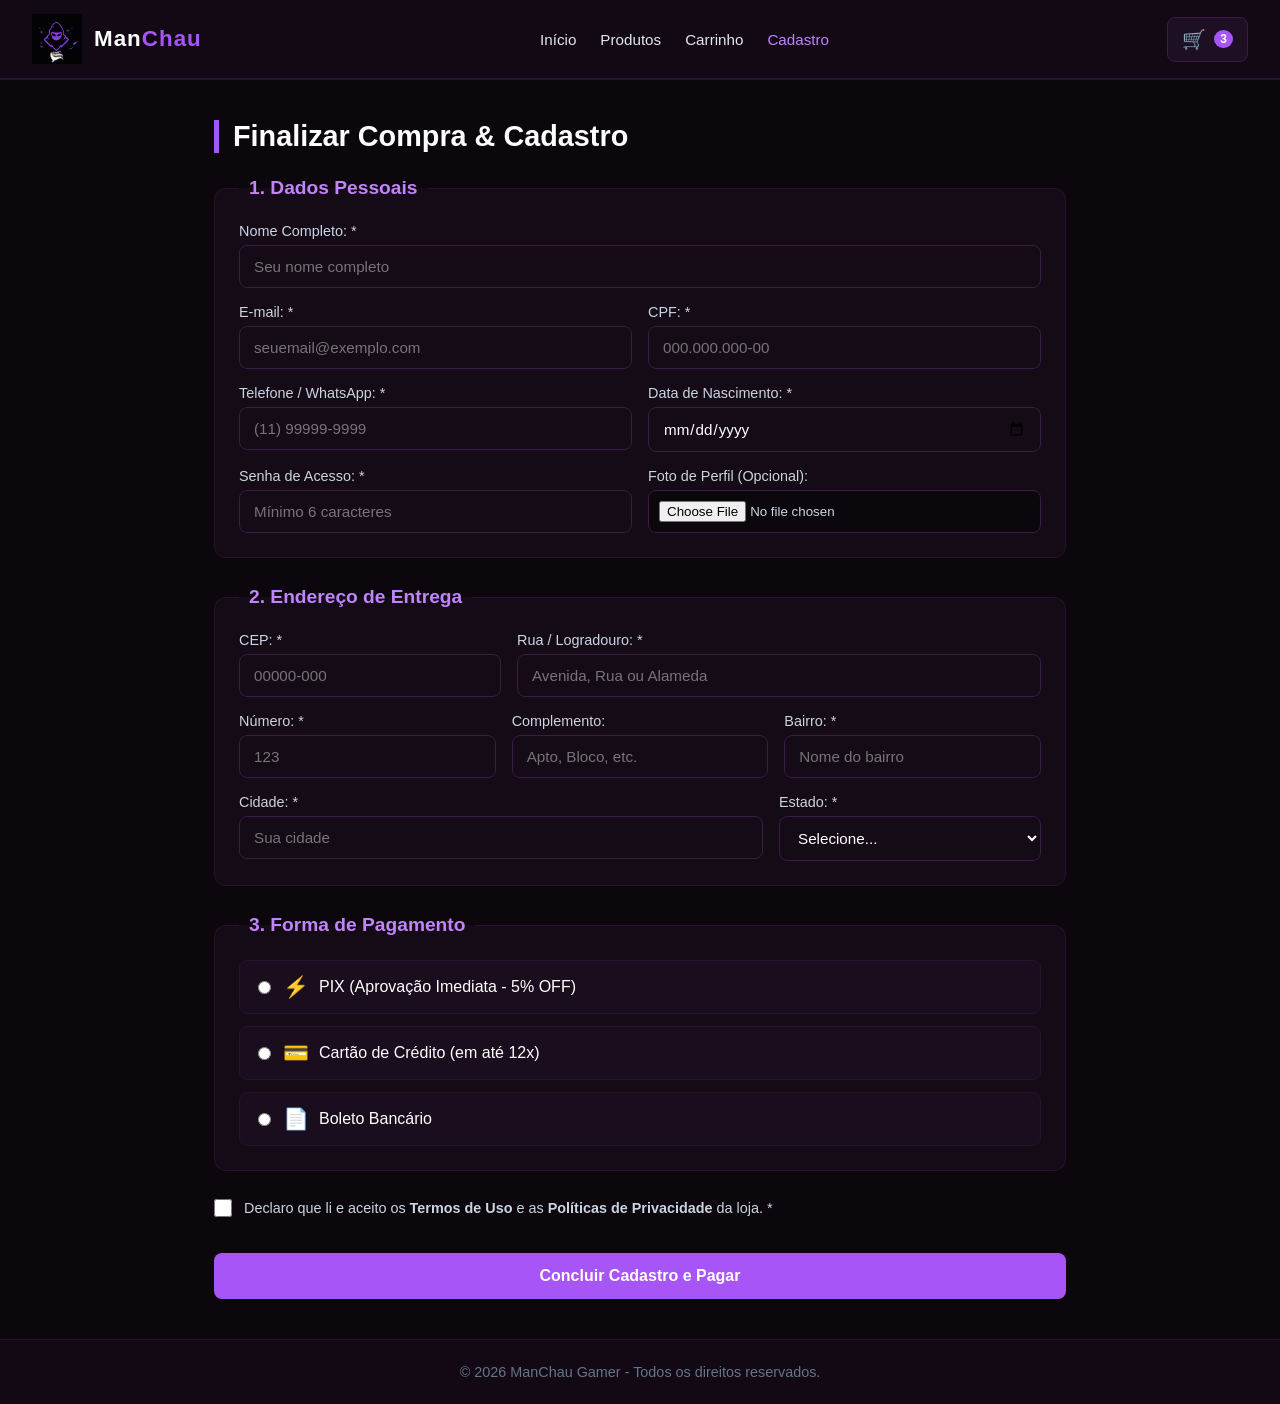
<file: cadastro.html>
<!DOCTYPE html>
<html lang="pt-BR">

<head>
    <meta charset="UTF-8">
    <meta name="viewport" content="width=device-width, initial-scale=1.0">
    <title>Cadastro & Checkout - ManChau Gamer</title>
    <link rel="stylesheet" href="style.css">
</head>

<body>
    <div class="app-container">
        <!-- Cabeçalho Padrão -->
        <header class="top-header">
            <div class="logo">
                <a href="index.html" class="logo-link">
                    <img src="logo manchau.svg" alt="Logotipo Oficial ManChau Gamer" width="50" height="50">
                    <span class="logo-text">Man<span>Chau</span></span>
                </a>
            </div>

            <nav class="nav-menu">
                <a href="index.html">Início</a>
                <a href="produto.html">Produtos</a>
                <a href="carrinho.html">Carrinho</a>
                <a href="cadastro.html" class="active">Cadastro</a>
            </nav>

            <div class="header-actions">
                <a href="carrinho.html" class="cart-btn" aria-label="Carrinho de Compras">
                    🛒 <span class="cart-badge">3</span>
                </a>
            </div>
        </header>

        <!-- Formulário de Cadastro e Checkout -->
        <main class="checkout-page">
            <h1 class="page-title">Finalizar Compra & Cadastro</h1>

            <form action="#" method="post" class="checkout-form">
                <!-- Bloco 1: Dados Pessoais -->
                <fieldset class="form-fieldset">
                    <legend>1. Dados Pessoais</legend>

                    <div class="form-group">
                        <label for="nome">Nome Completo: *</label>
                        <input type="text" id="nome" name="nome" placeholder="Seu nome completo" required class="form-input">
                    </div>

                    <div class="form-row">
                        <div class="form-group">
                            <label for="email">E-mail: *</label>
                            <input type="email" id="email" name="email" placeholder="seuemail@exemplo.com" required class="form-input">
                        </div>

                        <div class="form-group">
                            <label for="cpf">CPF: *</label>
                            <input type="text" id="cpf" name="cpf" placeholder="000.000.000-00" pattern="\d{3}\.?\d{3}\.?\d{3}-?\d{2}" required class="form-input">
                        </div>
                    </div>

                    <div class="form-row">
                        <div class="form-group">
                            <label for="telefone">Telefone / WhatsApp: *</label>
                            <input type="tel" id="telefone" name="telefone" placeholder="(11) 99999-9999" required class="form-input">
                        </div>

                        <div class="form-group">
                            <label for="nascimento">Data de Nascimento: *</label>
                            <input type="date" id="nascimento" name="nascimento" required class="form-input">
                        </div>
                    </div>

                    <div class="form-row">
                        <div class="form-group">
                            <label for="senha">Senha de Acesso: *</label>
                            <input type="password" id="senha" name="senha" minlength="6" placeholder="Mínimo 6 caracteres" required class="form-input">
                        </div>

                        <div class="form-group">
                            <label for="avatar">Foto de Perfil (Opcional):</label>
                            <input type="file" id="avatar" name="avatar" accept="image/*" class="form-file-input">
                        </div>
                    </div>
                </fieldset>

                <!-- Bloco 2: Endereço de Entrega -->
                <fieldset class="form-fieldset">
                    <legend>2. Endereço de Entrega</legend>

                    <div class="form-row">
                        <div class="form-group">
                            <label for="cep">CEP: *</label>
                            <input type="text" id="cep" name="cep" placeholder="00000-000" required class="form-input">
                        </div>

                        <div class="form-group flex-2">
                            <label for="rua">Rua / Logradouro: *</label>
                            <input type="text" id="rua" name="rua" placeholder="Avenida, Rua ou Alameda" required class="form-input">
                        </div>
                    </div>

                    <div class="form-row">
                        <div class="form-group">
                            <label for="numero">Número: *</label>
                            <input type="text" id="numero" name="numero" placeholder="123" required class="form-input">
                        </div>

                        <div class="form-group">
                            <label for="complemento">Complemento:</label>
                            <input type="text" id="complemento" name="complemento" placeholder="Apto, Bloco, etc." class="form-input">
                        </div>

                        <div class="form-group">
                            <label for="bairro">Bairro: *</label>
                            <input type="text" id="bairro" name="bairro" placeholder="Nome do bairro" required class="form-input">
                        </div>
                    </div>

                    <div class="form-row">
                        <div class="form-group flex-2">
                            <label for="cidade">Cidade: *</label>
                            <input type="text" id="cidade" name="cidade" placeholder="Sua cidade" required class="form-input">
                        </div>

                        <div class="form-group">
                            <label for="estado">Estado: *</label>
                            <select id="estado" name="estado" required class="form-select">
                                <option value="">Selecione...</option>
                                <option value="SP">São Paulo (SP)</option>
                                <option value="RJ">Rio de Janeiro (RJ)</option>
                                <option value="MG">Minas Gerais (MG)</option>
                                <option value="PR">Paraná (PR)</option>
                                <option value="RS">Rio Grande do Sul (RS)</option>
                                <option value="SC">Santa Catarina (SC)</option>
                                <option value="DF">Distrito Federal (DF)</option>
                                <option value="BA">Bahia (BA)</option>
                            </select>
                        </div>
                    </div>
                </fieldset>

                <!-- Bloco 3: Forma de Pagamento -->
                <fieldset class="form-fieldset">
                    <legend>3. Forma de Pagamento</legend>

                    <div class="payment-options">
                        <div class="payment-option">
                            <input type="radio" id="pay-pix" name="pagamento" value="pix" required>
                            <label for="pay-pix">
                                <span class="payment-icon">⚡</span>
                                <span class="payment-title">PIX (Aprovação Imediata - 5% OFF)</span>
                            </label>
                        </div>

                        <div class="payment-option">
                            <input type="radio" id="pay-card" name="pagamento" value="cartao">
                            <label for="pay-card">
                                <span class="payment-icon">💳</span>
                                <span class="payment-title">Cartão de Crédito (em até 12x)</span>
                            </label>
                        </div>

                        <div class="payment-option">
                            <input type="radio" id="pay-boleto" name="pagamento" value="boleto">
                            <label for="pay-boleto">
                                <span class="payment-icon">📄</span>
                                <span class="payment-title">Boleto Bancário</span>
                            </label>
                        </div>
                    </div>
                </fieldset>

                <!-- Termos e Finalização -->
                <div class="form-terms">
                    <input type="checkbox" id="termos" name="termos" required>
                    <label for="termos">Declaro que li e aceito os <strong>Termos de Uso</strong> e as <strong>Políticas de Privacidade</strong> da loja. *</label>
                </div>

                <div class="form-submit">
                    <button type="submit" class="btn-checkout">Concluir Cadastro e Pagar</button>
                </div>
            </form>
        </main>

        <!-- Rodapé Padrão -->
        <footer class="main-footer">
            <p>&copy; 2026 ManChau Gamer - Todos os direitos reservados.</p>
        </footer>
    </div>
</body>

</html>
</file>
<file: style.css>
/* ==========================================================================
   Reset e Configurações Globais
   ========================================================================== */
* {
    margin: 0;
    padding: 0;
    box-sizing: border-box;
    font-family: 'Segoe UI', Tahoma, Geneva, Verdana, sans-serif;
}

body {
    background-color: #0b070d;
    color: #ffffff;
}

.app-container {
    display: flex;
    flex-direction: column;
    min-height: 100vh;
}

/* ==========================================================================
   1. Cabeçalho / Identidade Visual
   ========================================================================== */
.top-header {
    height: 80px;
    background-color: #120914;
    border-bottom: 2px solid #28122f;
    display: flex;
    align-items: center;
    justify-content: space-between;
    padding: 0 32px;
}

.logo-link {
    display: flex;
    align-items: center;
    gap: 12px;
    text-decoration: none;
    color: inherit;
}

.logo img {
    object-fit: contain;
}

.logo-text {
    font-size: 1.4rem;
    font-weight: bold;
    letter-spacing: 1px;
}

.logo-text span {
    color: #a855f7;
}

.nav-menu {
    display: flex;
    gap: 24px;
}

.nav-menu a {
    text-decoration: none;
    color: #e2e8f0;
    font-size: 0.95rem;
    font-weight: 500;
    padding: 6px 0;
}

.nav-menu a:hover,
.nav-menu a.active {
    color: #c084fc;
}

.header-actions {
    display: flex;
    align-items: center;
}

.cart-btn {
    text-decoration: none;
    background: #1e1024;
    border: 1px solid #3b1b47;
    border-radius: 8px;
    padding: 10px 14px;
    font-size: 1.2rem;
    display: flex;
    align-items: center;
    gap: 8px;
    cursor: pointer;
}

.cart-btn:hover {
    background: #2b1336;
    border-color: #a855f7;
}

.cart-badge {
    background-color: #a855f7;
    color: #ffffff;
    font-size: 0.75rem;
    font-weight: bold;
    border-radius: 50%;
    padding: 2px 6px;
}

/* ==========================================================================
   2. Banner Principal / Carrossel (index.html)
   ========================================================================== */
.hero {
    width: 100%;
    overflow: hidden;
}

.carousel-container {
    display: flex;
    width: 100%;
    overflow-x: auto;
    scroll-snap-type: x mandatory;
    scroll-behavior: smooth;
    -webkit-overflow-scrolling: touch;
    scrollbar-width: none;
}

.carousel-container::-webkit-scrollbar {
    display: none;
}

.carousel-slide {
    flex: 0 0 100%;
    min-width: 100%;
    width: 100%;
    scroll-snap-align: start;
}

.carousel-slide img {
    width: 100%;
    height: auto;
    max-height: 500px;
    object-fit: cover;
    display: block;
}

/* Títulos das Seções */
.section-title {
    font-size: 1.6rem;
    color: #ffffff;
    margin-bottom: 24px;
    text-align: center;
    letter-spacing: 0.5px;
    border-left: 4px solid #a855f7;
    display: inline-block;
    padding-left: 12px;
}

.page-title {
    font-size: 1.8rem;
    color: #ffffff;
    margin-bottom: 24px;
    border-left: 5px solid #a855f7;
    padding-left: 14px;
}

/* ==========================================================================
   3. Categorias Circulares (index.html)
   ========================================================================== */
.categories-section {
    padding: 40px 32px;
    text-align: center;
}

.categories-container {
    display: flex;
    justify-content: center;
    flex-wrap: wrap;
    gap: 32px;
}

.category-item {
    display: flex;
    flex-direction: column;
    align-items: center;
    text-decoration: none;
    color: #e2e8f0;
    gap: 12px;
}

.category-thumb {
    width: 120px;
    height: 120px;
    border-radius: 50%;
    overflow: hidden;
    border: 3px solid #28122f;
    display: flex;
    align-items: center;
    justify-content: center;
}

.category-thumb img {
    width: 100%;
    height: 100%;
    border-radius: 50%;
    object-fit: cover;
    display: block;
}

.category-item:hover .category-thumb {
    border-color: #a855f7;
    transform: scale(1.08);
}

.category-item span {
    font-size: 0.95rem;
    font-weight: 600;
}

.category-item:hover span {
    color: #c084fc;
}

/* ==========================================================================
   4 e 5. Vitrine de Produtos e Esgotado (index.html)
   ========================================================================== */
.showcase-section {
    padding: 20px 32px 60px 32px;
    max-width: 1300px;
    margin: 0 auto;
    width: 100%;
}

.products-grid {
    display: grid;
    grid-template-columns: repeat(auto-fit, minmax(260px, 1fr));
    gap: 24px;
}

.product-card {
    background-color: #140b17;
    border: 1px solid #28122f;
    border-radius: 12px;
    overflow: hidden;
    position: relative;
    display: flex;
    flex-direction: column;
}

.product-card:hover {
    border-color: #a855f7;
}

.product-link {
    text-decoration: none;
    color: inherit;
    display: flex;
    flex-direction: column;
    height: 100%;
}

.product-figure {
    margin: 0;
    display: flex;
    flex-direction: column;
    overflow: hidden;
    height: 100%;
}

.product-figure img {
    width: 100%;
    aspect-ratio: 1 / 1;
    object-fit: cover;
    display: block;
}

.product-card:hover .product-figure img {
    transform: scale(1.1);
}

figcaption {
    padding: 16px;
    display: flex;
    flex-direction: column;
    gap: 8px;
    background-color: #140b17;
    z-index: 2;
}

.product-title {
    font-size: 1rem;
    font-weight: 600;
    color: #f1f5f9;
}

.product-price {
    font-size: 1.2rem;
    font-weight: bold;
    color: #a855f7;
}

.product-card.sold-out .product-figure img {
    filter: grayscale(100%);
    opacity: 0.7;
}

.sold-out-badge {
    position: absolute;
    top: 14px;
    left: 14px;
    background-color: #dc2626;
    color: #ffffff;
    font-size: 0.75rem;
    font-weight: bold;
    padding: 6px 12px;
    border-radius: 6px;
    letter-spacing: 1px;
    z-index: 10;
    box-shadow: 0 2px 8px rgba(0, 0, 0, 0.6);
}

/* ==========================================================================
   Página de Detalhes do Produto (produto.html)
   ========================================================================== */
.product-page {
    max-width: 1200px;
    margin: 40px auto;
    padding: 0 24px;
    width: 100%;
}

.product-detail {
    display: grid;
    grid-template-columns: 1fr 1fr;
    gap: 48px;
    margin-bottom: 60px;
}

/* Galeria de Fotos */
.product-gallery {
    display: flex;
    flex-direction: column;
    gap: 16px;
}

.main-image-container {
    width: 100%;
    border-radius: 12px;
    overflow: hidden;
    border: 1px solid #28122f;
}

.main-image {
    width: 100%;
    aspect-ratio: 1 / 1;
    object-fit: cover;
    display: block;
}

.thumbnail-list {
    display: flex;
    gap: 12px;
}

.thumb-item {
    flex: 1;
    aspect-ratio: 1 / 1;
    border-radius: 8px;
    overflow: hidden;
    border: 2px solid #28122f;
    cursor: pointer;
}

.thumb-item img {
    width: 100%;
    height: 100%;
    object-fit: cover;
    display: block;
}

.thumb-item:hover {
    border-color: #a855f7;
}

/* Informações de Compra */
.product-info {
    display: flex;
    flex-direction: column;
    gap: 18px;
}

.breadcrumb {
    font-size: 0.9rem;
    color: #94a3b8;
}

.breadcrumb a {
    color: #a855f7;
    text-decoration: none;
}

.detail-title {
    font-size: 2rem;
    color: #ffffff;
    line-height: 1.3;
}

.product-rating {
    display: flex;
    align-items: center;
    gap: 8px;
}

.stars {
    color: #eab308;
    letter-spacing: 2px;
}

.rating-text {
    font-size: 0.9rem;
    color: #94a3b8;
}

.price-container {
    display: flex;
    align-items: baseline;
    gap: 14px;
}

.old-price {
    font-size: 1.1rem;
    color: #64748b;
    text-decoration: line-through;
}

.current-price {
    font-size: 2rem;
    font-weight: bold;
    color: #a855f7;
}

.discount-tag {
    background: #166534;
    color: #4ade80;
    font-size: 0.85rem;
    padding: 4px 8px;
    border-radius: 6px;
    font-weight: 600;
}

.product-options {
    display: flex;
    flex-direction: column;
    gap: 8px;
}

.product-options label {
    font-weight: 600;
    font-size: 0.95rem;
}

.form-select,
.form-input {
    width: 100%;
    background-color: #140b17;
    border: 1px solid #3b1b47;
    color: #ffffff;
    padding: 12px 14px;
    border-radius: 8px;
    font-size: 0.95rem;
}

.btn-primary {
    display: inline-block;
    text-align: center;
    background-color: #a855f7;
    color: #ffffff;
    text-decoration: none;
    font-size: 1.1rem;
    font-weight: bold;
    padding: 16px 28px;
    border-radius: 8px;
    cursor: pointer;
    border: none;
}

.btn-primary:hover {
    background-color: #9333ea;
}

/* Tabela de Especificações Técnicas */
.specs-section {
    margin-top: 40px;
}

.specs-table {
    width: 100%;
    border-collapse: collapse;
    background-color: #140b17;
    border: 1px solid #28122f;
    border-radius: 8px;
    overflow: hidden;
}

.specs-table caption {
    text-align: left;
    font-size: 1.1rem;
    font-weight: 600;
    color: #a855f7;
    margin-bottom: 12px;
}

.specs-table th,
.specs-table td {
    padding: 14px 18px;
    border-bottom: 1px solid #28122f;
}

.specs-table th {
    text-align: left;
    color: #c084fc;
    width: 30%;
    font-weight: 600;
}

.specs-table td {
    color: #cbd5e1;
}

/* Efeito Zebrado Obrigatório */
.specs-table tbody tr:nth-child(even) {
    background-color: #1c0e20;
}

/* ==========================================================================
   Página do Carrinho de Compras (carrinho.html)
   ========================================================================== */
.cart-page {
    max-width: 1200px;
    margin: 40px auto;
    padding: 0 24px;
    width: 100%;
}

.cart-layout {
    display: grid;
    grid-template-columns: 2fr 1fr;
    gap: 32px;
    align-items: start;
}

.cart-table-container {
    overflow-x: auto;
}

.cart-table {
    width: 100%;
    border-collapse: collapse;
    background-color: #140b17;
    border: 1px solid #28122f;
    border-radius: 8px;
    overflow: hidden;
}

.cart-table caption {
    display: none;
}

.cart-table thead th {
    background-color: #1e1024;
    color: #c084fc;
    padding: 14px 16px;
    text-align: left;
    font-weight: 600;
    border-bottom: 2px solid #28122f;
}

.cart-table tbody td {
    padding: 16px;
    border-bottom: 1px solid #28122f;
    vertical-align: middle;
}

/* Efeito Zebrado no Carrinho */
.cart-table tbody tr:nth-child(even) {
    background-color: #1a0d1e;
}

.product-cell {
    display: flex;
    align-items: center;
    gap: 14px;
}

.cart-thumb {
    width: 64px;
    height: 64px;
    border-radius: 6px;
    object-fit: cover;
    border: 1px solid #3b1b47;
}

.item-meta {
    display: flex;
    flex-direction: column;
    gap: 4px;
}

.item-name {
    color: #ffffff;
    text-decoration: none;
    font-weight: 600;
    font-size: 0.95rem;
}

.item-name:hover {
    color: #a855f7;
}

.item-category {
    font-size: 0.8rem;
    color: #94a3b8;
}

.price-cell,
.subtotal-cell {
    font-weight: 600;
    color: #e2e8f0;
}

.qty-input {
    width: 60px;
    padding: 8px;
    background-color: #0b070d;
    border: 1px solid #3b1b47;
    color: #ffffff;
    border-radius: 6px;
    text-align: center;
}

.btn-remove {
    background: transparent;
    border: none;
    font-size: 1.2rem;
    cursor: pointer;
    padding: 6px;
    border-radius: 6px;
}

.btn-remove:hover {
    background-color: #2b1336;
}

.cart-table tfoot td.tfoot-notice {
    padding: 16px;
    text-align: center;
    background-color: #1e1024;
    color: #4ade80;
    font-size: 0.95rem;
}

/* Card Lateral de Resumo */
.order-summary {
    background-color: #140b17;
    border: 1px solid #28122f;
    border-radius: 12px;
    padding: 24px;
    display: flex;
    flex-direction: column;
    gap: 16px;
}

.summary-title {
    font-size: 1.3rem;
    color: #ffffff;
    border-bottom: 1px solid #28122f;
    padding-bottom: 12px;
}

.summary-row {
    display: flex;
    justify-content: space-between;
    font-size: 0.95rem;
    color: #cbd5e1;
}

.free-shipping {
    color: #4ade80;
    font-weight: bold;
}

.coupon-box {
    display: flex;
    flex-direction: column;
    gap: 8px;
    margin-top: 8px;
}

.coupon-box label {
    font-size: 0.85rem;
    color: #94a3b8;
}

.coupon-field {
    display: flex;
    gap: 8px;
}

.btn-coupon {
    background-color: #28122f;
    border: 1px solid #3b1b47;
    color: #ffffff;
    padding: 0 16px;
    border-radius: 6px;
    cursor: pointer;
    font-weight: 600;
}

.btn-coupon:hover {
    background-color: #3b1b47;
    border-color: #a855f7;
}

.summary-divider {
    height: 1px;
    background-color: #28122f;
    margin: 8px 0;
}

.summary-total {
    display: flex;
    justify-content: space-between;
    font-size: 1.2rem;
    font-weight: bold;
    color: #ffffff;
}

.total-amount {
    color: #a855f7;
    font-size: 1.4rem;
}

.btn-checkout {
    display: block;
    text-align: center;
    background-color: #a855f7;
    color: #ffffff;
    text-decoration: none;
    font-weight: bold;
    padding: 14px 20px;
    border-radius: 8px;
    border: none;
    cursor: pointer;
    font-size: 1rem;
    width: 100%;
}

.btn-checkout:hover {
    background-color: #9333ea;
}

/* ==========================================================================
   Página de Cadastro & Checkout (cadastro.html)
   ========================================================================== */
.checkout-page {
    max-width: 900px;
    margin: 40px auto;
    padding: 0 24px;
    width: 100%;
}

.checkout-form {
    display: flex;
    flex-direction: column;
    gap: 28px;
}

.form-fieldset {
    background-color: #140b17;
    border: 1px solid #28122f;
    border-radius: 12px;
    padding: 24px;
    display: flex;
    flex-direction: column;
    gap: 16px;
}

.form-fieldset legend {
    color: #c084fc;
    font-size: 1.2rem;
    font-weight: bold;
    padding: 0 10px;
}

.form-group {
    display: flex;
    flex-direction: column;
    gap: 6px;
    flex: 1;
}

.form-group.flex-2 {
    flex: 2;
}

.form-group label {
    font-size: 0.9rem;
    color: #cbd5e1;
    font-weight: 500;
}

.form-row {
    display: flex;
    gap: 16px;
    flex-wrap: wrap;
}

.form-file-input {
    background-color: #0b070d;
    padding: 10px;
    border: 1px solid #3b1b47;
    border-radius: 8px;
    color: #cbd5e1;
}

/* Estilização Avançada com Pseudo-classes Obrigatórias */
.form-input:focus,
.form-select:focus,
.qty-input:focus {
    outline: none;
    border-color: #a855f7;
    box-shadow: 0 0 8px rgba(168, 85, 247, 0.4);
}

/* Validação Nativa de Formulário (:focus:valid e :focus:invalid) */
.form-input:focus:valid,
.form-select:focus:valid {
    border-color: #22c55e;
    box-shadow: 0 0 8px rgba(34, 197, 94, 0.3);
}

.form-input:focus:invalid,
.form-select:focus:invalid {
    border-color: #ef4444;
    box-shadow: 0 0 8px rgba(239, 68, 68, 0.3);
}

/* Opções de Pagamento */
.payment-options {
    display: flex;
    flex-direction: column;
    gap: 12px;
}

.payment-option {
    display: flex;
    align-items: center;
    background-color: #1a0d1e;
    border: 1px solid #28122f;
    border-radius: 8px;
    padding: 14px 18px;
    cursor: pointer;
}

.payment-option input[type="radio"] {
    margin-right: 12px;
    accent-color: #a855f7;
    cursor: pointer;
}

.payment-option label {
    display: flex;
    align-items: center;
    gap: 10px;
    cursor: pointer;
    font-weight: 500;
}

.payment-icon {
    font-size: 1.3rem;
}

.payment-option:hover {
    border-color: #a855f7;
}

/* Checkbox dos Termos */
.form-terms {
    display: flex;
    align-items: center;
    gap: 12px;
    font-size: 0.9rem;
    color: #cbd5e1;
}

.form-terms input[type="checkbox"] {
    accent-color: #a855f7;
    width: 18px;
    height: 18px;
    cursor: pointer;
}

.form-terms label {
    cursor: pointer;
}

.form-submit {
    margin-top: 8px;
}

/* ==========================================================================
   Rodapé Padrão
   ========================================================================== */
.main-footer {
    margin-top: auto;
    background-color: #120914;
    border-top: 1px solid #28122f;
    text-align: center;
    padding: 24px;
    color: #64748b;
    font-size: 0.9rem;
}

/* ==========================================================================
   Responsividade Básica
   ========================================================================== */
@media (max-width: 768px) {
    .top-header {
        padding: 0 16px;
        flex-direction: column;
        height: auto;
        gap: 12px;
        padding-bottom: 12px;
    }

    .nav-menu {
        gap: 12px;
        flex-wrap: wrap;
        justify-content: center;
    }

    .product-detail,
    .cart-layout {
        grid-template-columns: 1fr;
    }

    .form-row {
        flex-direction: column;
    }
}
</file>
